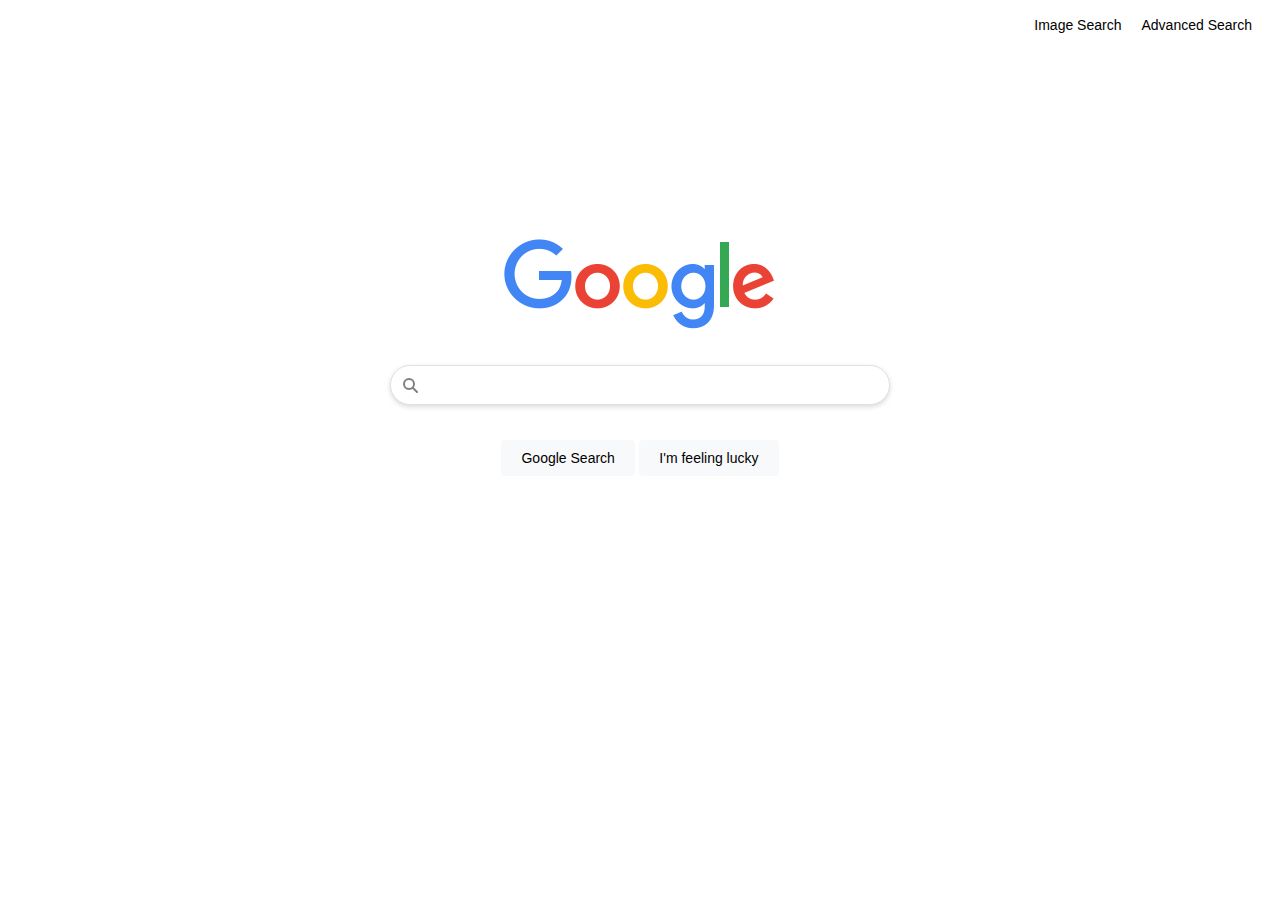
<file: index.html>
<!-- https://github.com/Chris-Scampsoft/CSCI-E-33a-Project0-Search.git -->
<!-- Made by Chris Conley for CSCI E-33A on 2025-02-09 -->
<!DOCTYPE html>
<html lang="en">
    <head>
        <title>Google Search Frontend</title>
        <link rel="stylesheet" type="text/css" href="styles.css">
    </head>
    <body>
    <header>
        <nav>
            <ul>
                <li><a href="image_search.html">Image Search</a></li>
                <li><a href="advanced_search.html">Advanced Search</a></li>
            </ul>
        </nav>
    </header>
        <main>
            <div class="image_container">
                <img alt="Colorful Google Logo" src="googlelogo.png" height="92px" width="272px">
            </div>
            <form action="https://google.com/search">
                <div class="search_bar">
                    <!--Adding a little search icon via SVG, just for fun -->
                    <span class="search_icon">
                        <svg xmlns="http://www.w3.org/2000/svg" width="16" height="16" viewBox="0 0 16 16" fill="none" stroke="gray" stroke-width="2" stroke-linecap="round" stroke-linejoin="round">
                            <circle cx="7" cy="7" r="5"></circle>
                            <line x1="11" y1="11" x2="15" y2="15"></line>
                        </svg>
                    </span>
                    <input type="text" name="q" autocomplete="off">
                </div>
                <div class="search_buttons">
                    <input type="submit" value="Google Search">
                    <input type="submit" name="btnI" value="I'm feeling lucky">
                </div>
            </form>
        </main>
    </body>
</html>
</file>
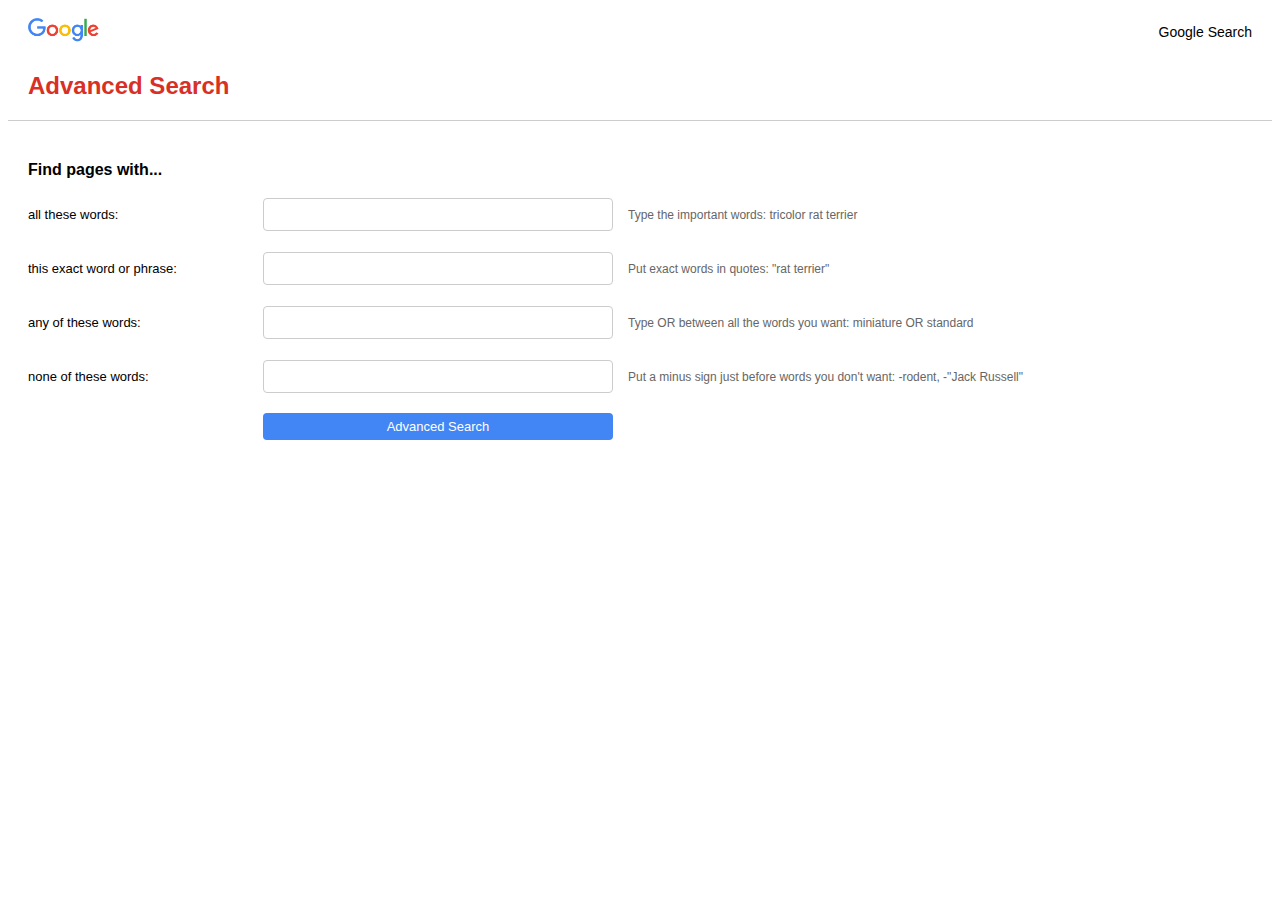
<file: advanced_search.html>
<!-- https://github.com/Chris-Scampsoft/CSCI-E-33a-Project0-Search.git -->
<!-- Made by Chris Conley for CSCI E-33A on 2025-02-09 -->
<!DOCTYPE html>
<html lang="en">
<head>
    <title>Google Advanced Search</title>
    <link rel="stylesheet" href="styles.css">  <!-- Base styles -->
    <link rel="stylesheet" href="advanced-styles.css">  <!-- Advanced Search specific styles -->
</head>
<body>
<header>
    <div class="logo">
        <a href="index.html">
            <img src="googlelogo.png" alt="Google Logo" height="24px">
        </a>
    </div>
    <div class="nav-link">
        <a href="index.html">Google Search</a>
    </div>
</header>
<h1>Advanced Search</h1>
<div class="container">
    <h2>Find pages with...</h2>
    <form action="https://www.google.com/search" method="get">
        <div class="form-group">
            <label for="all">all these words:</label>
            <input type="text" id="all" name="as_q">
            <p>Type the important words: tricolor rat terrier</p>
        </div>

        <div class="form-group">
            <label for="exact">this exact word or phrase:</label>
            <input type="text" id="exact" name="as_epq">
            <p>Put exact words in quotes: "rat terrier"</p>
        </div>

        <div class="form-group">
            <label for="any">any of these words:</label>
            <input type="text" id="any" name="as_oq">
            <p>Type OR between all the words you want:  miniature OR standard</p>
        </div>

        <div class="form-group">
            <label for="none">none of these words:</label>
            <input type="text" id="none" name="as_eq">
            <p>Put a minus sign just before words you don't want: -rodent, -"Jack Russell"</p>
        </div>

        <div class="form-group submit-button">
            <label></label> <!-- To keep alignment -->
            <input type="submit" value="Advanced Search">
            <p></p> <!-- Also to keep alignment -->
        </div>
    </form>
</div>
</body>
</html>
</file>
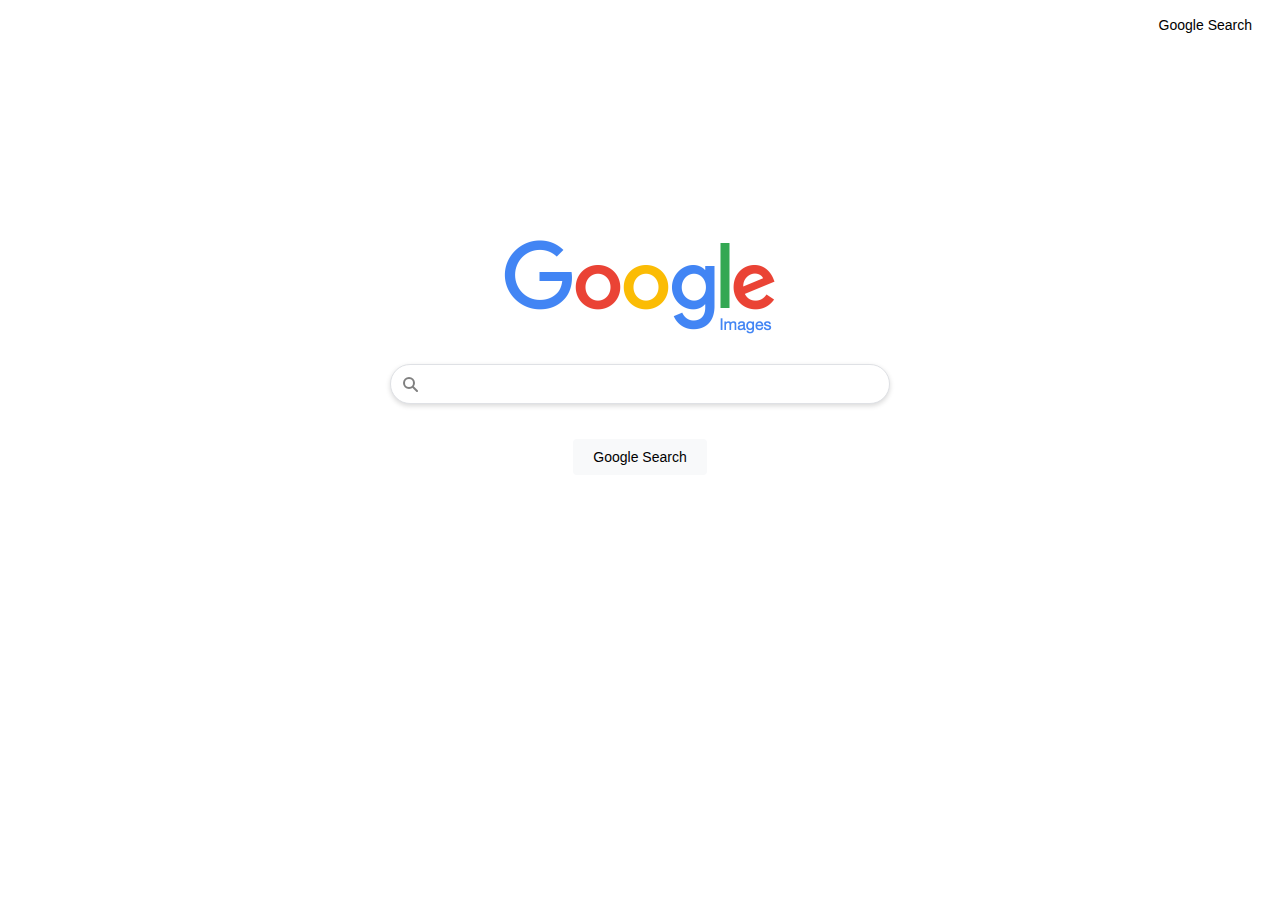
<file: image_search.html>
<!-- https://github.com/Chris-Scampsoft/CSCI-E-33a-Project0-Search.git -->
<!-- Made by Chris Conley for CSCI E-33A on 2025-02-09 -->
<!DOCTYPE html>
<html lang="en">
<head>
    <title>Google Image Search</title>
    <link rel="stylesheet" type="text/css" href="styles.css">
</head>
<body>
<header>
    <nav>
        <ul>
            <li><a href="index.html">Google Search</a></li>
        </ul>
    </nav>
</header>
<main>
    <!-- slightly different CSS for this section due to the image being a tiny bit different! -->
    <div class="image_container_images">
        <img alt="Colorful Google Logo" src="googlelogo_images.png" height="136px">
    </div>
    <form action="https://google.com/search">
        <div class="search_bar">
            <!--Adding a little search icon via SVG, just for fun -->
            <span class="search_icon">
                        <svg xmlns="http://www.w3.org/2000/svg" width="16" height="16" viewBox="0 0 16 16" fill="none" stroke="gray" stroke-width="2" stroke-linecap="round" stroke-linejoin="round">
                            <circle cx="7" cy="7" r="5"></circle>
                            <line x1="11" y1="11" x2="15" y2="15"></line>
                        </svg>
                    </span>
            <!--Adding a hidden input so the user is taken to Google Image results -->
            <input type="hidden" name="tbm" value="isch">
            <input type="text" name="q" autocomplete="off">
        </div>
        <div class="search_buttons">
            <input type="submit" value="Google Search">
        </div>
    </form>
</main>
</body>
</html>
</file>
<file: styles.css>
/* https://github.com/Chris-Scampsoft/CSCI-E-33a-Project0-Search.git */
/* Made by Chris Conley for CSCI E-33A on 2025-02-09 */
/* Lots of copy/paste from the computed styles of Google Search. Don't understand it all but it looks decent! */

body {
    font-family: Roboto, Arial, sans-serif;
    text-align: center;
}

header nav ul {
    list-style: none;
    padding: 0;
    display: flex;
    justify-content: flex-end;
    gap: 20px;
    margin-right: 20px;
}

header nav ul li {
    display: inline;
}

header nav ul li a {
    text-decoration: none;
    color: black;
    font-size: 14px;
}

.image_container {
    margin-top: 205px; /* Adjusted to move it up */
    margin-bottom: 30px;
}

/* Had to change this slightly for Image Search since the image is different and it was bothering me */
/* Looks like Google used text in a span tag for the word "Search". Too tired to figure that one out today! */
.image_container_images {
    margin-top: 180px;
    margin-bottom: 10px;
}

.search_bar {
    position: relative;
    display: flex;
    align-items: center;
    width: 500px;
    margin: 0 auto 15px;
}

.search_bar input {
    width: 100%;
    height: 40px;
    border-radius: 20px;
    border: 1px solid #dfe1e5;
    padding-left: 45px;
    font-size: 16px;
    box-sizing: border-box;
    box-shadow: 0px 2px 5px rgba(0, 0, 0, 0.15);
}

/* Why was this soooooo difficult to do?!?! */
.search_icon {
    position: absolute;
    left: 12px;
    top: 50%;
    transform: translateY(-50%);
    pointer-events: none;
    width: 16px;
    height: 16px;
    color: gray;
}

.search_buttons input {
    margin-top: 20px;
    background-color: #f8f9fa;
    border: none;
    padding: 10px 20px;
    font-size: 14px;
    cursor: pointer;
    border-radius: 4px;
}
</file>
<file: advanced-styles.css>
/* https://github.com/Chris-Scampsoft/CSCI-E-33a-Project0-Search.git */
/* Creating by Chris Conley on 2025-02-09 due to the base styles.css file not doing what I wanted it to do */
/* Lots of copy/paste from the computed styles of Google Advanced Search. Don't understand it all! */

body {
    text-align: left;
}

header {
    display: flex;
    justify-content: space-between;
    align-items: center;
    padding: 10px 20px;
}

.nav-link a {
    text-decoration: none;
    color: black;
    font-size: 14px;
}

.container {
    max-width: 1280px;
    margin: 20px auto;
    padding: 0 20px;
}

h1 {
    padding-left: 20px;
    padding-bottom: 20px;
    font-size: 24px;
    color: #d93025;
    margin-bottom: 20px;
    border-bottom: 1px solid #ccc;
}

h2 {
    font-size: 16px;
    padding-top: 20px;
}

form label {
    display: block;
    margin-top: 15px;
    font-size: 13px;
}

input[type="text"] {
    width: 554px;
    padding: 8px;
    margin-top: 5px;
    border: 1px solid #ccc;
    border-radius: 4px;
    box-sizing: border-box;
}

.form-group {
    display: flex;
    align-items: baseline;
    gap: 15px;
    margin-bottom: 15px;
    flex-wrap: wrap;
}

.form-group label {
    text-align: left;
    flex: 0 0 220px;
}

.form-group input {
    width: 350px;
    padding: 8px;
    border: 1px solid #ccc;
    border-radius: 4px;
    box-sizing: border-box;
}

.form-group p {
    font-size: 12px;
    color: #666;
    margin: 0;
    flex: 1;
    min-width: 250px;
    text-align: left;
}

.submit-button {
    display: flex;
    align-items: center;
    margin-top: 20px;
}

.submit-button label {
    flex: 0 0 220px;
}

.submit-button .button-container {
    flex: 1;
    display: flex;
    justify-content: flex-end;
}

.submit-button input[type="submit"] {
    background-color: #4285f4;
    color: white;
    padding: 6px 15px;
    border: none;
    border-radius: 4px;
    cursor: pointer;
    font-size: 13px;
}

.submit-button input[type="submit"]:hover {
    background-color: #357ae8;
}
</file>
